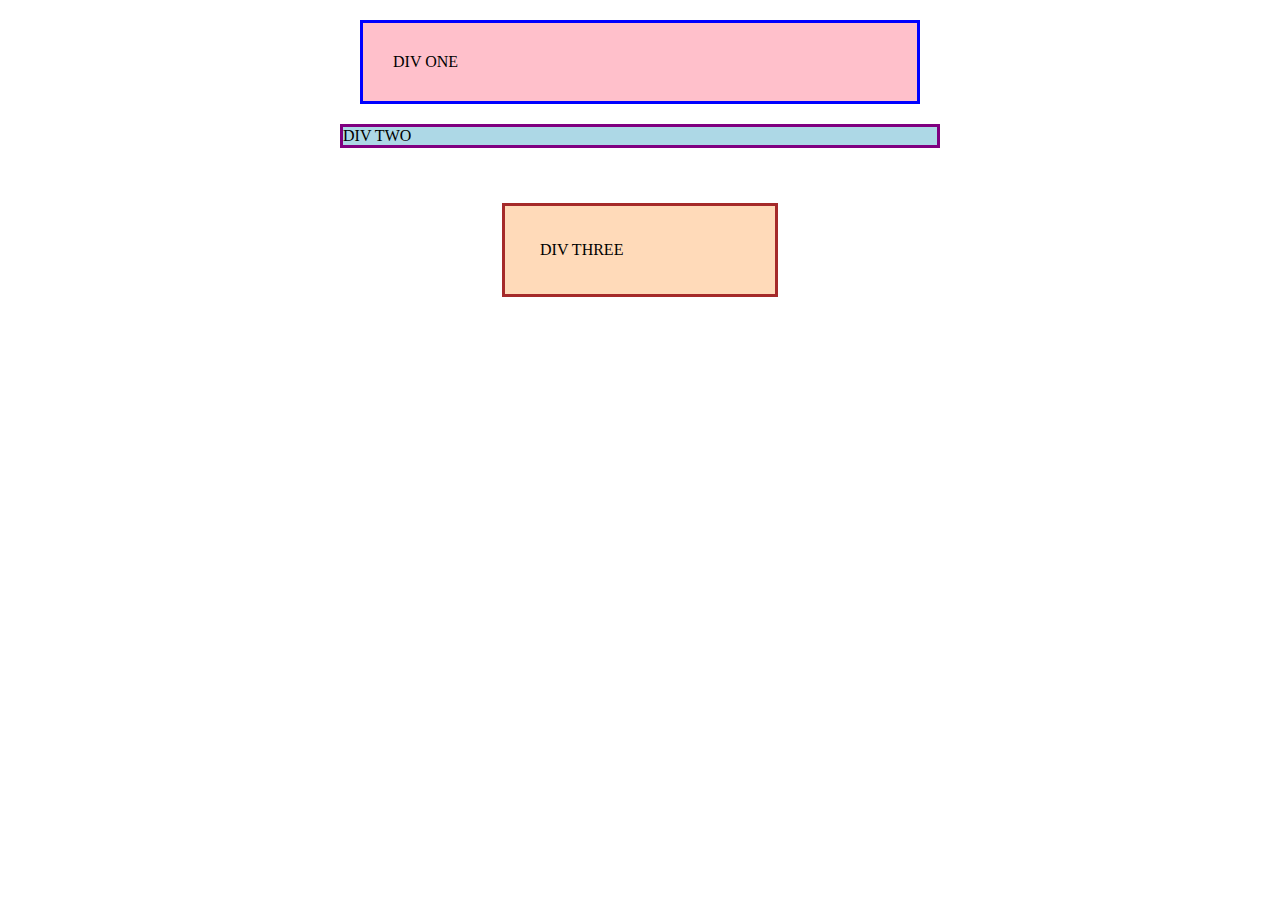
<file: foundations/block-and-inline/01-margin-and-padding-1/index.html>
<!DOCTYPE html> 
<html lang="en">
  <head>
    <meta charset="UTF-8">
    <meta http-equiv="X-UA-Compatible" content="IE=edge">
    <meta name="viewport" content="width=device-width, initial-scale=1.0">
    <title>Margin and Padding exercise</title>
    <link rel="stylesheet" href="style.css">
  </head>
  <body>
    <div class="one">
      DIV ONE
    </div>
    <div class="two">
      DIV TWO
    </div>
    <div class="three">
      DIV THREE
    </div>
  </body>
</html>
</file>
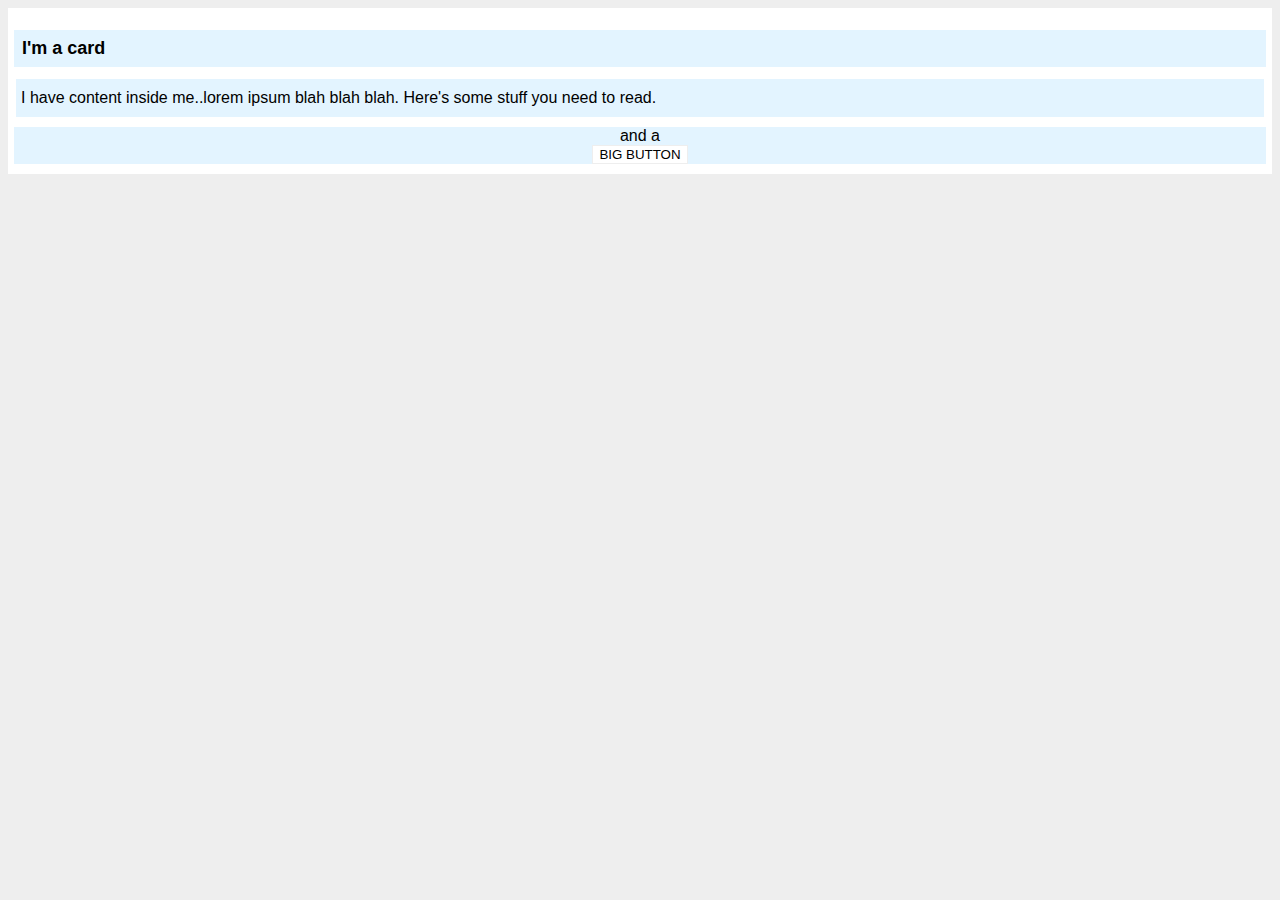
<file: foundations/block-and-inline/02-margin-and-padding-2/index.html>
<!DOCTYPE html> 
<html lang="en">
  <head>
    <meta charset="UTF-8">
    <meta http-equiv="X-UA-Compatible" content="IE=edge">
    <meta name="viewport" content="width=device-width, initial-scale=1.0">
    <title>Margin and Padding exercise 2</title>
    <link rel="stylesheet" href="style.css">
  </head>
  <body>
    <div class="card">
      <h1 class="title">I'm a card</h1>
      <div class="content">I have content inside me..lorem ipsum blah blah blah. Here's some stuff you need to read.</div>
      <div class="button-container">and a <button>BIG BUTTON</button></div>
    </div>
  </body>
</html>
</file>
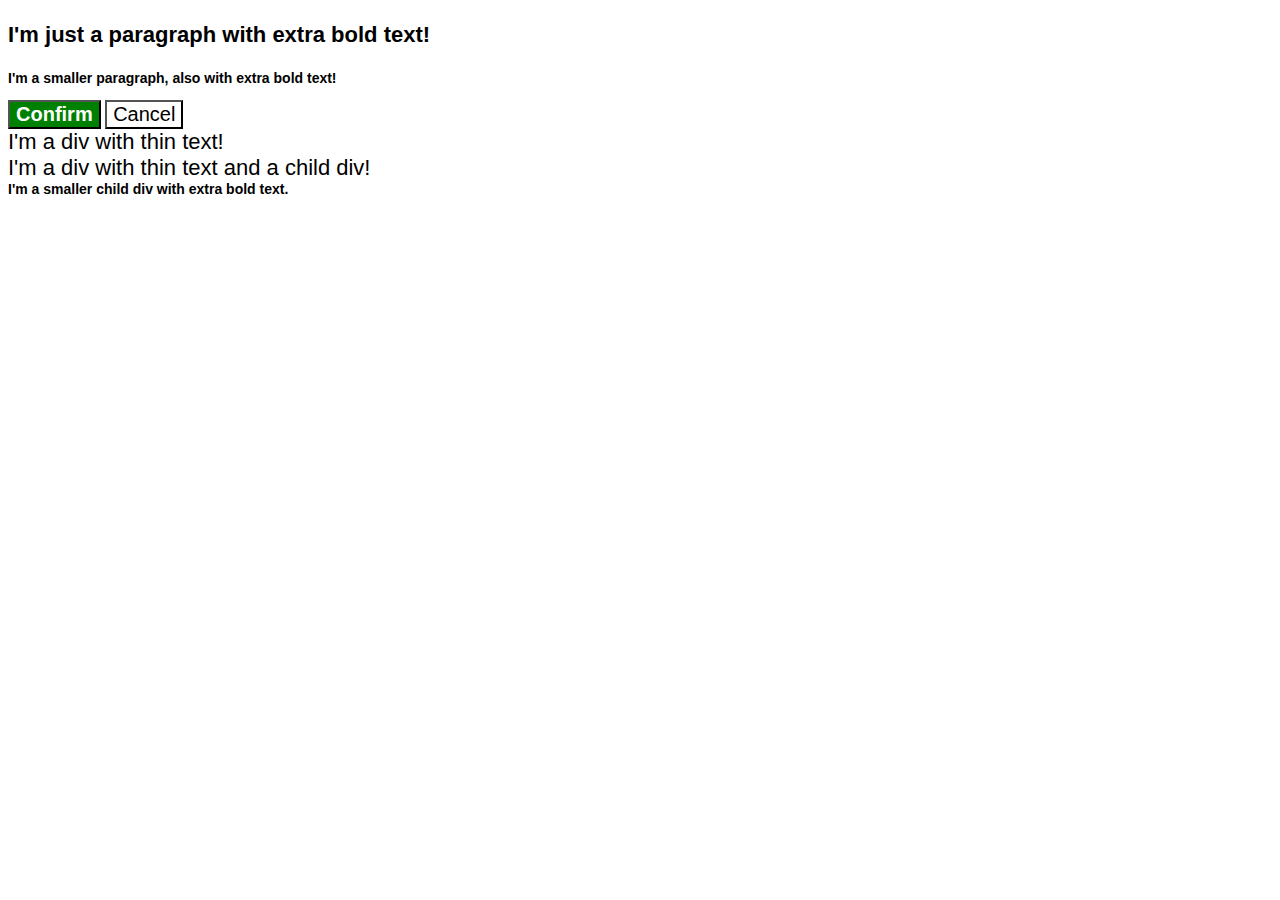
<file: foundations/cascade/01-cascade-fix/index.html>
<!DOCTYPE html> 
<html lang="en">
  <head>
    <meta charset="UTF-8">
    <meta http-equiv="X-UA-Compatible" content="IE=edge">
    <meta name="viewport" content="width=device-width, initial-scale=1.0">
    <title>Fix the Cascade</title>
    <link rel="stylesheet" href="style.css">
  </head>
  <body>
    <p class="para">I'm just a paragraph with extra bold text!</p>
    <p class="para small-para">I'm a smaller paragraph, also with extra bold text!</p>

    <button id="confirm-button" class="button confirm">Confirm</button>
    <button id="cancel-button" class="button cancel">Cancel</button>

    <div class="text">I'm a div with thin text!</div>
    <div class="text">I'm a div with thin text and a child div!
      <div class="text child">I'm a smaller child div with extra bold text.</div>
    </div>
  </body>
</html>
</file>
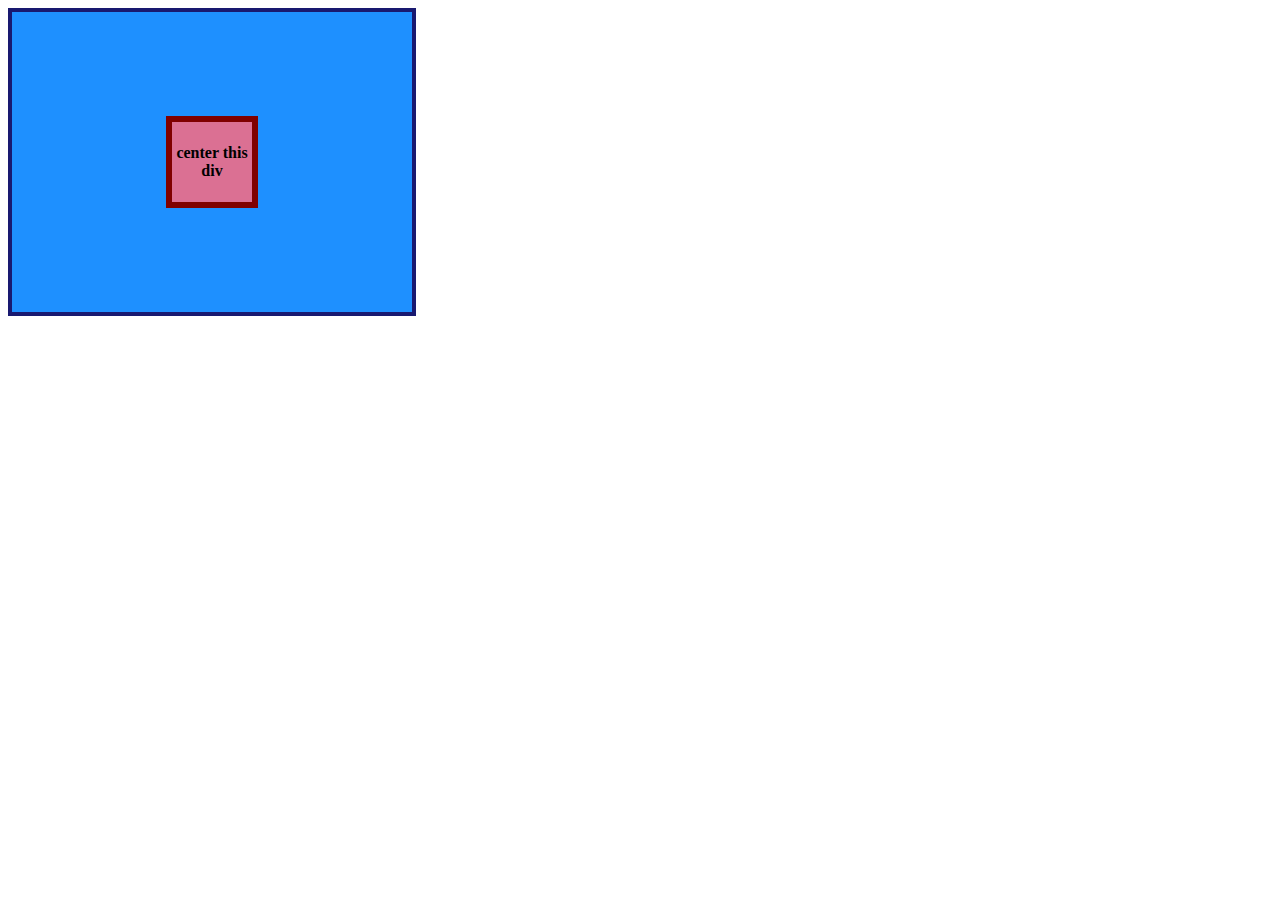
<file: foundations/flex/01-flex-center/index.html>
<!DOCTYPE html> 
<html lang="en">
  <head>
    <meta charset="UTF-8">
    <meta http-equiv="X-UA-Compatible" content="IE=edge">
    <meta name="viewport" content="width=device-width, initial-scale=1.0">
    <title>CENTER THIS DIV</title>
    <link rel="stylesheet" href="style.css">
  </head>
  <body>
    <div class="container">
      <div class="box">center this div</div>
    </div>
  </body>
</html>
</file>
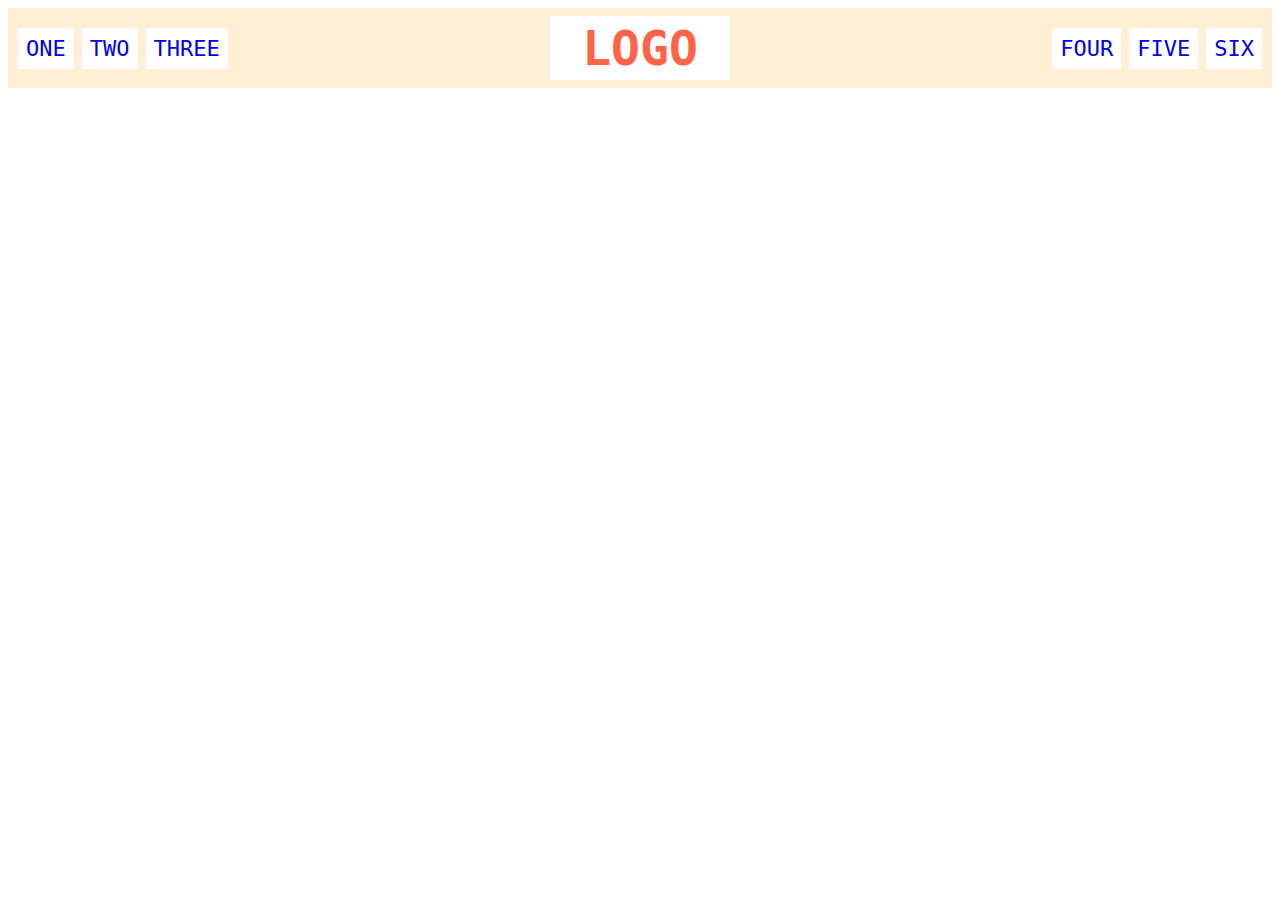
<file: foundations/flex/02-flex-header/index.html>
<!DOCTYPE html> 
<html lang="en">
  <head>
    <meta charset="UTF-8">
    <meta http-equiv="X-UA-Compatible" content="IE=edge">
    <meta name="viewport" content="width=device-width, initial-scale=1.0">
    <title>Flex Header</title>
    <link rel="stylesheet" href="style.css">
  </head>
  <body>
    <div class="header">
      <div class="left-links">
        <ul>
          <li><a href="#">ONE</a></li>
          <li><a href="#">TWO</a></li>
          <li><a href="#">THREE</a></li>
        </ul>
      </div>
      <div class="logo">LOGO</div>
      <div class="right-links">
        <ul>
          <li><a href="#">FOUR</a></li>
          <li><a href="#">FIVE</a></li>
          <li><a href="#">SIX</a></li>
        </ul>
      </div>
    </div>
  </body>
</html>
</file>
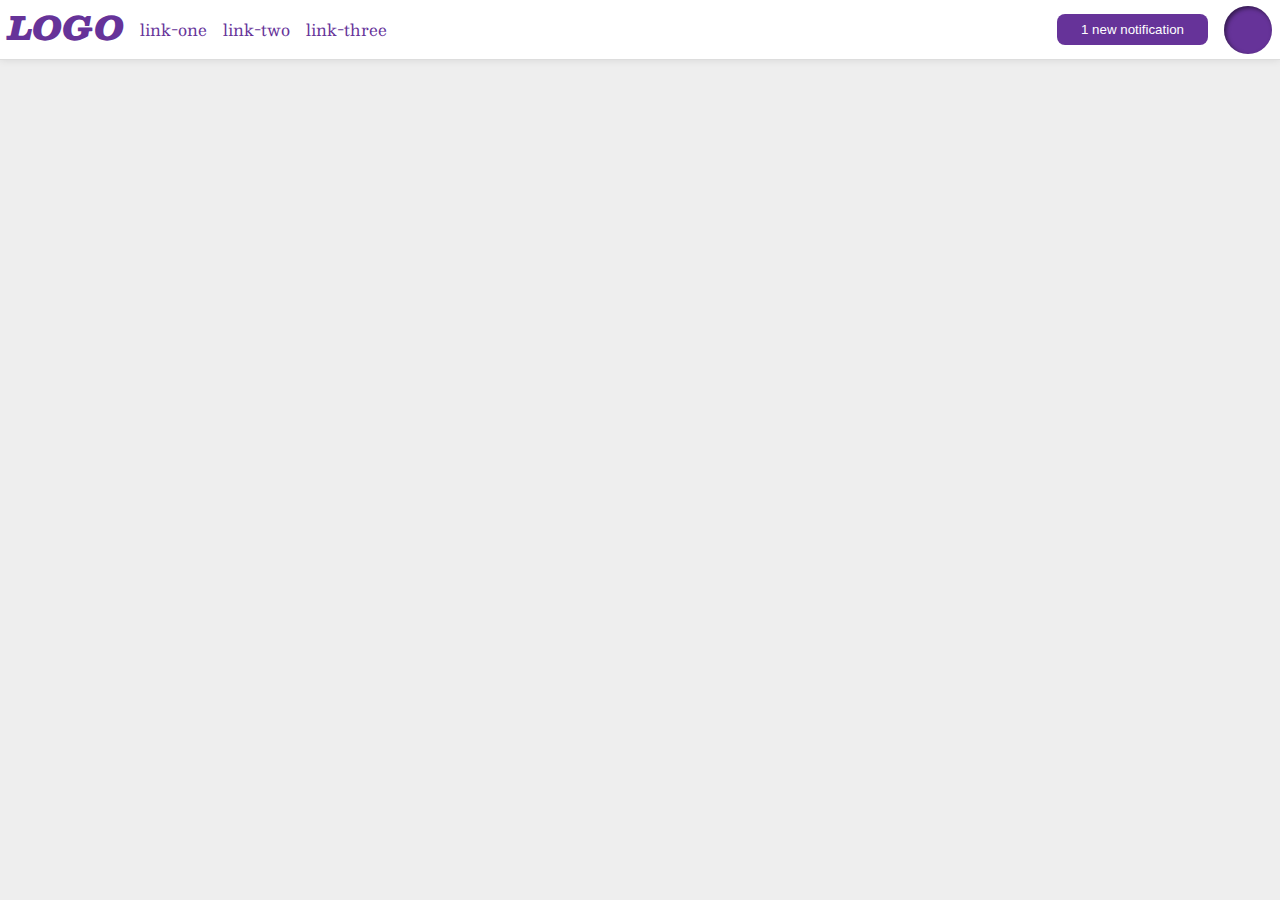
<file: foundations/flex/03-flex-header-2/index.html>
<!DOCTYPE html>
<html lang="en">

<head>
  <meta charset="UTF-8">
  <meta http-equiv="X-UA-Compatible" content="IE=edge">
  <meta name="viewport" content="width=device-width, initial-scale=1.0">
  <title>Flex Header 2</title>
  <link rel="stylesheet" href="style.css">
</head>

<body>
  <div class="header">
    <div class="unmovable">
      <div class="logo">
        LOGO
      </div>
      <ul class="links">
        <li><a href="https://google.com">link-one</a></li>
        <li><a href="https://google.com">link-two</a></li>
        <li><a href="https://google.com">link-three</a></li>
      </ul>
    </div>
    <div class="movable">
      <button class="notifications">
        1 new notification
      </button>
      <div class="profile-image"></div>
    </div>
  </div>
</body>

</html>
</file>
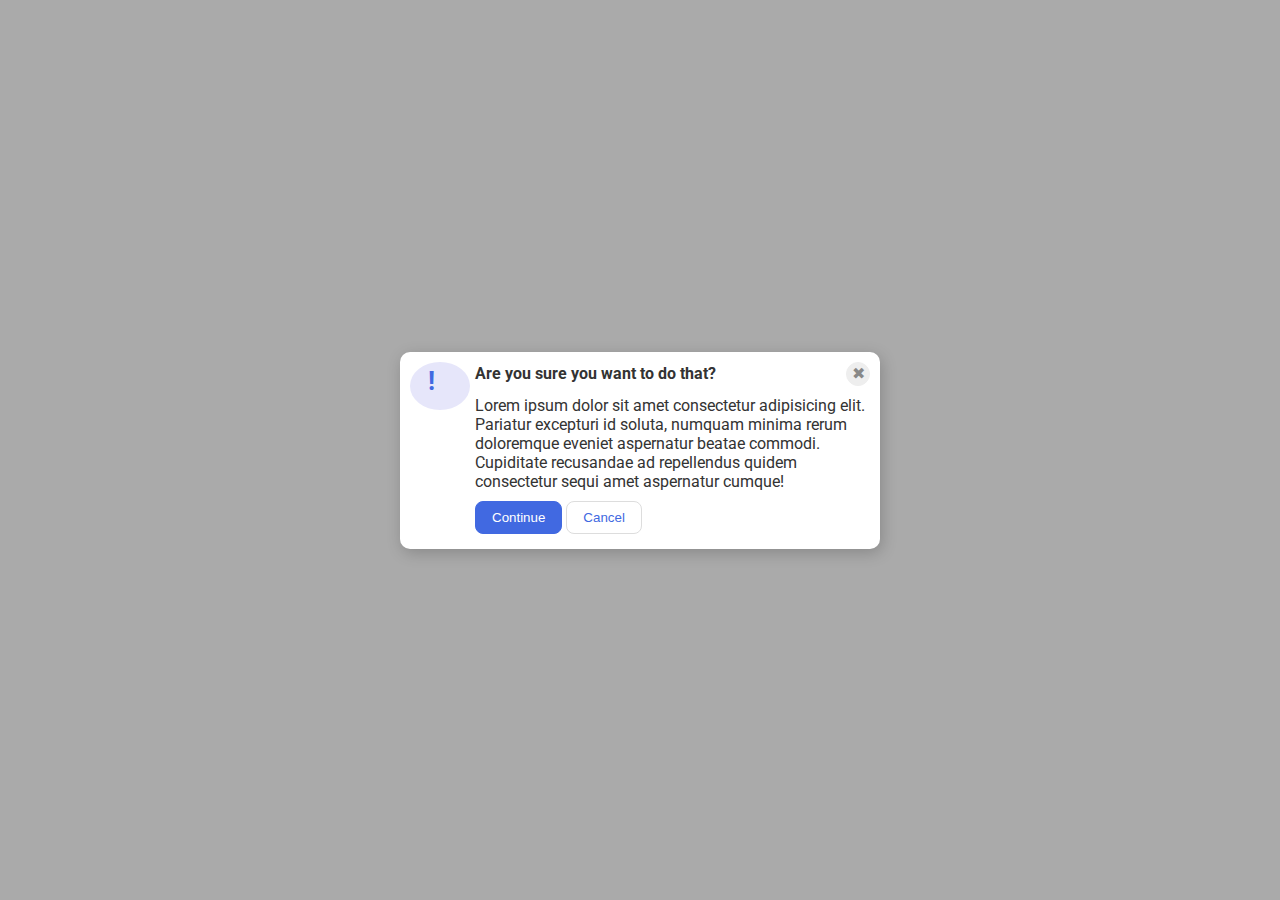
<file: foundations/flex/05-flex-modal/index.html>
<!DOCTYPE html>
<html lang="en">

<head>
  <meta charset="UTF-8"> 
  <meta http-equiv="X-UA-Compatible" content="IE=edge">
  <meta name="viewport" content="width=device-width, initial-scale=1.0">
  <link rel="stylesheet" href="style.css">
  <title>Modal</title>
</head>

<body>
  <div class="modal">
    <div class="headings">
      <div class="icon">!</div>
      <div class="content">
        <div class="side-headers">
        <div class="header"><strong> Are you sure you want to do that? </strong>  </div>
        <button class="close-button">✖</button>
        </div>

        <div class="text">Lorem ipsum dolor sit amet consectetur adipisicing elit. Pariatur excepturi id soluta, numquam
          minima rerum doloremque eveniet aspernatur beatae commodi. Cupiditate recusandae ad repellendus quidem
          consectetur sequi amet aspernatur cumque!</div>
        <div class="buttons">
        <button class="continue">Continue</button>
        <button class="cancel">Cancel</button>
        </div>
      </div>

    </div>
  </div>
</body>

</html>
</file>
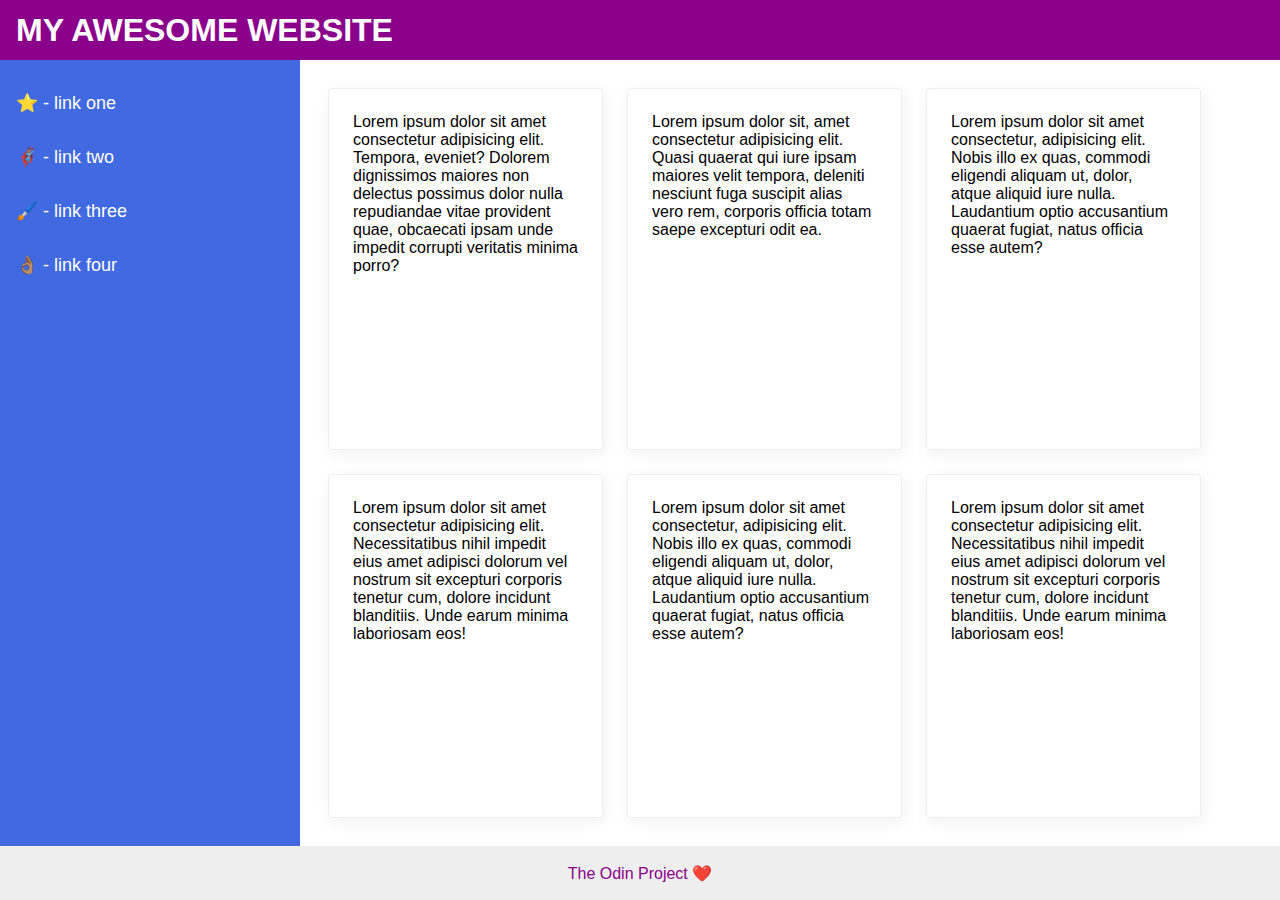
<file: foundations/flex/07-flex-layout-2/index.html>
<!DOCTYPE html>
<html lang="en">

<head>
  <meta charset="UTF-8">
  <meta http-equiv="X-UA-Compatible" content="IE=edge">
  <meta name="viewport" content="width=device-width, initial-scale=1.0">
  <title>The Holy Grail</title>
  <link rel="stylesheet" href="style.css">
</head>

<body>
  <div class="container">
    <div class="header">
      MY AWESOME WEBSITE
    </div>
    <div class="main-content">

      <div class="sidebar">
        <ul>
          <li><a href="#">⭐ - link one</a></li>
          <li><a href="#">🦸🏽‍♂️ - link two</a></li>
          <li><a href="#">🖌️ - link three</a></li>
          <li><a href="#">👌🏽 - link four</a></li>
        </ul>
      </div>

      <div class="cards">
        <div class="card">Lorem ipsum dolor sit amet consectetur adipisicing elit. Tempora, eveniet? Dolorem dignissimos
          maiores non delectus possimus dolor nulla repudiandae vitae provident quae, obcaecati ipsam unde impedit
          corrupti
          veritatis minima porro?</div>
        <div class="card">Lorem ipsum dolor sit, amet consectetur adipisicing elit. Quasi quaerat qui iure ipsam maiores
          velit tempora, deleniti nesciunt fuga suscipit alias vero rem, corporis officia totam saepe excepturi odit ea.
        </div>
        <div class="card">Lorem ipsum dolor sit amet consectetur, adipisicing elit. Nobis illo ex quas, commodi eligendi
          aliquam ut, dolor, atque aliquid iure nulla. Laudantium optio accusantium quaerat fugiat, natus officia esse
          autem?</div>
        <div class="card">Lorem ipsum dolor sit amet consectetur adipisicing elit. Necessitatibus nihil impedit eius
          amet
          adipisci dolorum vel nostrum sit excepturi corporis tenetur cum, dolore incidunt blanditiis. Unde earum minima
          laboriosam eos!</div>
        <div class="card">Lorem ipsum dolor sit amet consectetur, adipisicing elit. Nobis illo ex quas, commodi eligendi
          aliquam ut, dolor, atque aliquid iure nulla. Laudantium optio accusantium quaerat fugiat, natus officia esse
          autem?</div>
        <div class="card">Lorem ipsum dolor sit amet consectetur adipisicing elit. Necessitatibus nihil impedit eius
          amet
          adipisci dolorum vel nostrum sit excepturi corporis tenetur cum, dolore incidunt blanditiis. Unde earum minima
          laboriosam eos!</div>
      </div>
    </div>
    <div class="footer">
      The Odin Project ❤️
    </div>
  </div>
</body>

</html>
</file>
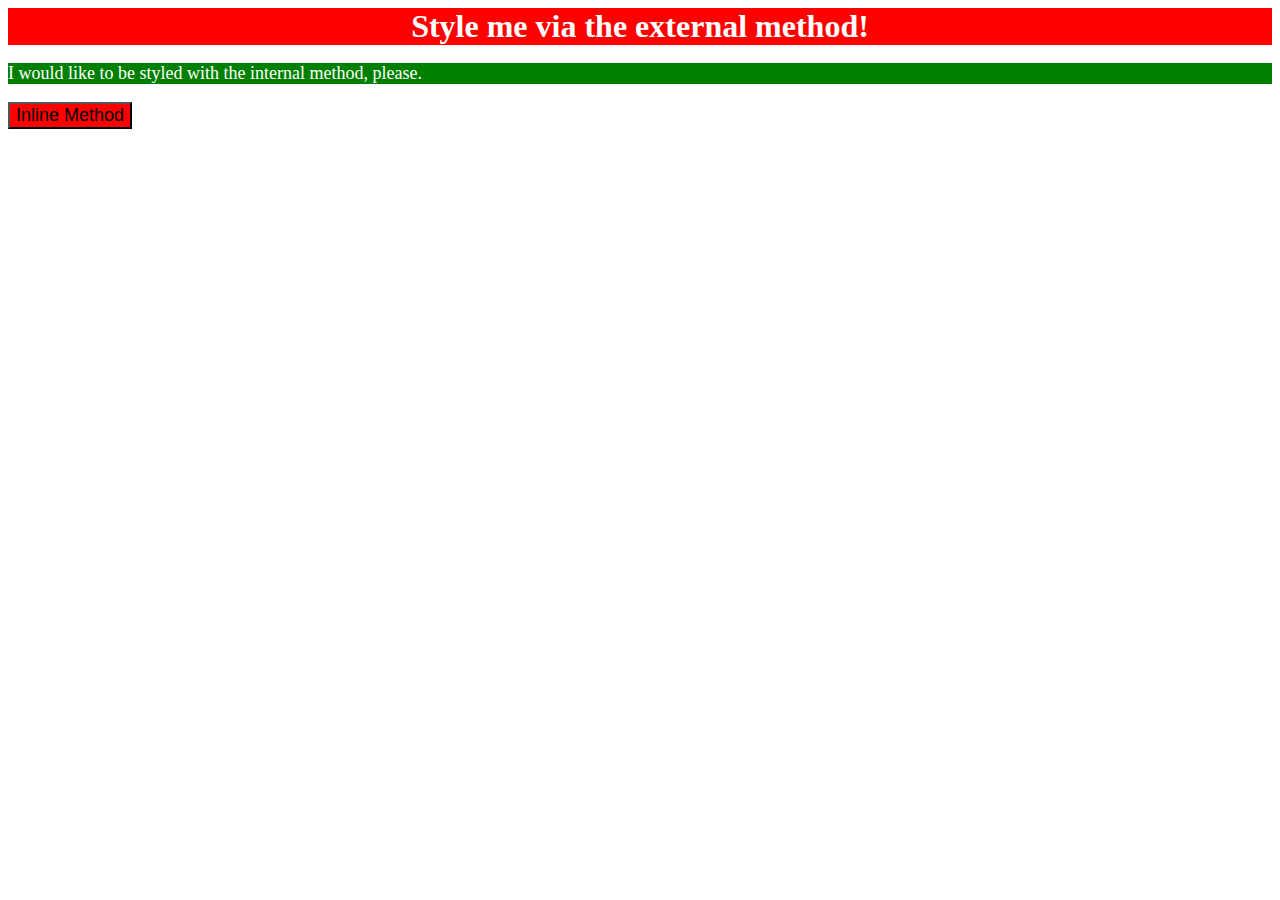
<file: foundations/intro-to-css/01-css-methods/index.html>
<!DOCTYPE html>
<html lang="en">
  <head>
    <meta charset="UTF-8">
    <meta http-equiv="X-UA-Compatible" content="IE=edge">
    <meta name="viewport" content="width=device-width, initial-scale=1.0">
    <title>Methods for Adding CSS</title>
    <link rel="stylesheet"  href="style.css">

    <style>
      p{
        background-color: green;
        color: white;
        font-size: 18px;
      }
    </style>
  </head>
  <body>
    <div>Style me via the external method!</div>
    <p>I would like to be styled with the internal method, please.</p>
    <button style="background-color: red; font-size: 18px;">Inline Method</button>
  </body>
</html>
</file>
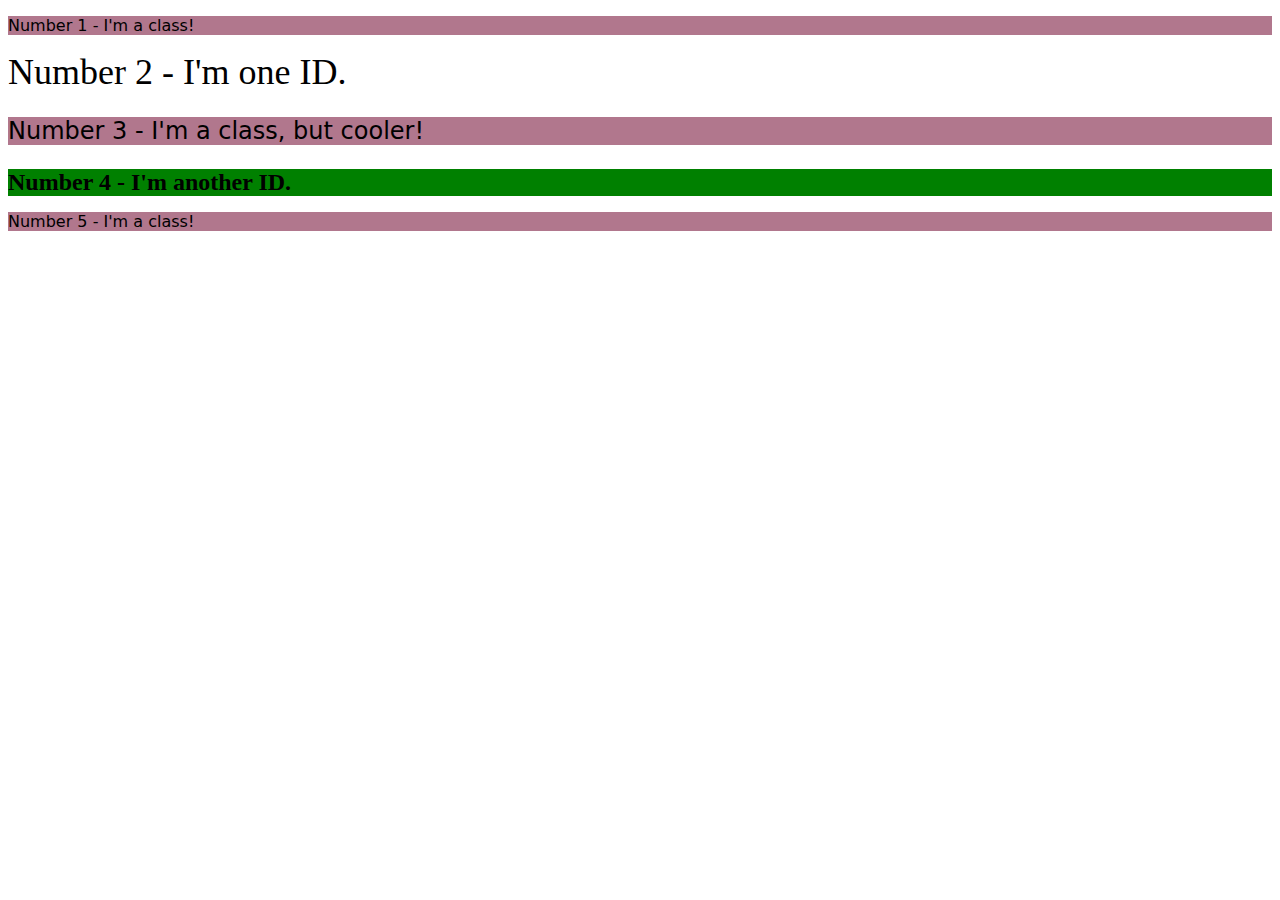
<file: foundations/intro-to-css/02-class-id-selectors/index.html>
<!DOCTYPE html>
<html lang="en">
  <head>
    <meta charset="UTF-8">
    <meta http-equiv="X-UA-Compatible" content="IE=edge">
    <meta name="viewport" content="width=device-width, initial-scale=1.0">
    <title>Class and ID Selectors</title>
    <link rel="stylesheet" href="style.css">
  </head>
  <body>
    <p class="odd-number">Number 1 - I'm a class!</p>
    <div id="second-number">Number 2 - I'm one ID.</div>
    <p class="odd-number" id="third-number">Number 3 - I'm a class, but cooler!</p>
    <div id="fourth-number">Number 4 - I'm another ID.</div>
    <p class="odd-number">Number 5 - I'm a class!</p>
  </body>
</html>
</file>
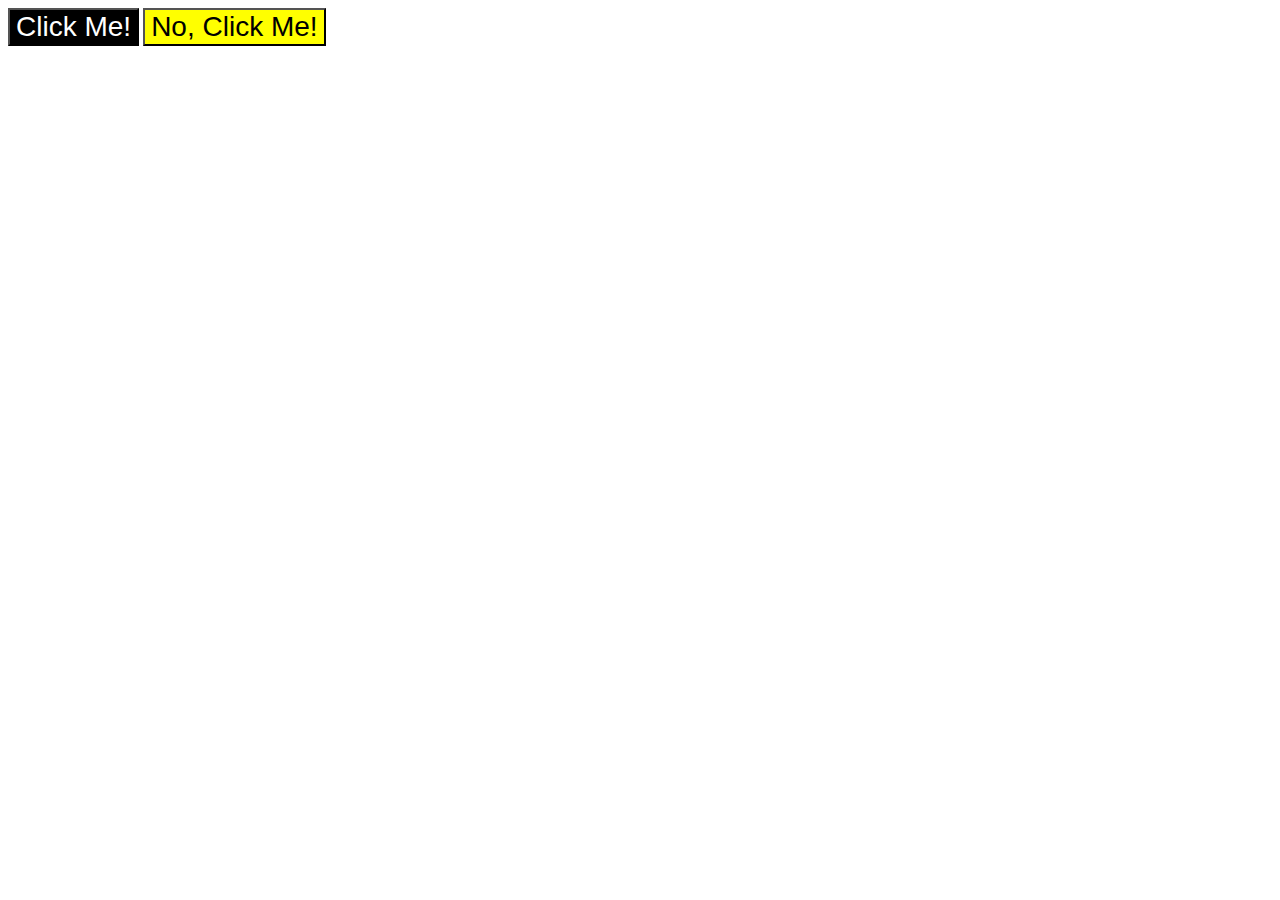
<file: foundations/intro-to-css/03-grouping-selectors/index.html>
<!DOCTYPE html>
<html lang="en">
  <head>
    <meta charset="UTF-8">
    <meta http-equiv="X-UA-Compatible" content="IE=edge">
    <meta name="viewport" content="width=device-width, initial-scale=1.0">
    <title>Grouping Selectors</title>
    <link rel="stylesheet" href="style.css">
  </head>
  <body>
    <button class="one">Click Me!</button>
    <button class="two">No, Click Me!</button>
  </body>
</html>
</file>
<file: foundations/block-and-inline/01-margin-and-padding-1/style.css>
body {
  max-width: 600px;
  margin: 0 auto;
}
 
.one {
  background: pink;
  border: 3px solid blue;
  /* CHANGE ME */
  padding: 30px;
  margin: 20px;
}

.two {
  background: lightblue;
  border: 3px solid purple;
  /* CHANGE ME */
  margin-bottom: 55px;
}

.three {
  background: peachpuff;
  border: 3px solid brown;
  width: 200px;
  /* CHANGE ME */
  padding: 35px;
  margin-left: auto;
  margin-right: auto;
}
</file>
<file: foundations/block-and-inline/02-margin-and-padding-2/style.css>
body { 
  background: #eee;
  font-family: sans-serif;
}

.card {
  
  background: #fff;
  margin: auto;
  padding: 10px 6px 10px 6px;
}

.title {
  background: #e3f4ff;
  font-size: large;
  padding: 8px;
}

.content {
  background: #e3f4ff;
  padding: 10px 5px 10px 5px;
  margin: 10px 2px 10px 2px;

}

.button-container {
  background: #e3f4ff;
  text-align: center;
  
}

button {
  background: white;
  border: 1px solid #eee;
  display: block;
  margin: auto;
}
</file>
<file: foundations/cascade/01-cascade-fix/style.css>
body {
  font-family: Arial, Helvetica, sans-serif;
}

.para,
.small-para {
  color: hsl(0, 0%, 0%);
  font-weight: 800;
}

.para.small-para {
  font-size: 14px;
  font-weight: 800;
}

.para {
  font-size: 22px;
}

#confirm-button.confirm {
  background: green;
  color: white;
  font-weight: bold;
} 

.button {
  background-color: rgb(255, 255, 255);
  color: rgb(0, 0, 0);
  font-size: 20px;
}

.text .child {
  color: rgb(0, 0, 0);
  font-weight: 800;
  font-size: 14px;
}

div.text {
  color: rgb(0, 0, 0);
  font-size: 22px;
  font-weight: 100;
}
</file>
<file: foundations/flex/01-flex-center/style.css>
.container {
  background: dodgerblue;
  border: 4px solid midnightblue;
  width: 400px;
  height: 300px;
  display:flex;
  justify-content: center;
  align-items: center;
}
 
.box {
  background: palevioletred;
  font-weight: bold;
  text-align: center;
  border: 6px solid maroon;
  width: 80px;
  height: 80px;
  display: flex;
  align-items: center;
}
</file>
<file: foundations/flex/02-flex-header/style.css>
.header  { 
  font-family: monospace;
  background: papayawhip;
  display: flex;
  justify-content: space-between;
  align-items: center;
}

.logo {
  font-size: 48px;
  font-weight: 900;
  color: tomato;
  background: white;
  padding: 4px 32px;
  margin: 8px 0;
}

ul {
  /* this removes the dots on the list items*/
  list-style-type: none;
  display: flex;
  gap: 8px;
  padding: 10px;
  
}

a {
  font-size: 22px;
  background: white;
  padding: 8px;
  /* this removes the line under the links */
  text-decoration: none;
}
</file>
<file: foundations/flex/03-flex-header-2/style.css>
/* this is some magical font-importing.  
you'll learn about it later. */
@import url('https://fonts.googleapis.com/css2?family=Besley:ital,wght@0,400;1,900&display=swap');

body {
  margin: 0;
  background: #eee;
  font-family: Besley, serif; 
}

.header {
  background: white;
  border-bottom: 1px solid #ddd;
  box-shadow: 0 0 8px rgba(0,0,0,.1);
  display: flex;
  justify-content: space-between;
  align-items: center;
  flex-wrap: wrap;
}

.movable {
  display: flex;
  align-items: center;
  gap: 16px; /* Adds space between button and profile image */
}


.unmovable {
  display: flex;
}



.profile-image {
  background: rebeccapurple;
  box-shadow: inset 2px 2px 4px rgba(0,0,0,.5);
  border-radius: 50%;
  width: 48px;
  height: 48px;
  margin-right: 8px;
}

.logo {
  color: rebeccapurple;
  font-size: 32px;
  font-weight: 900;
  font-style: italic;
  margin-left: 8px;
}

button {
  border: none;
  border-radius: 8px;
  background: rebeccapurple;
  color: white;
  padding: 8px 24px;
  margin: 0;
}

a {
  /* this removes the line under our links */
  text-decoration: none;
  color: rebeccapurple;
}

ul {
  list-style-type: none;
  display: flex;
  justify-content: space-around;
  align-items: center;
  gap: 16px;
  margin-left: 16px;
  padding: 0;
}
</file>
<file: foundations/flex/05-flex-modal/style.css>
@import url('https://fonts.googleapis.com/css2?family=Roboto:wght@400;700&display=swap');

html, body {
  height: 100%;  
}

body {
  font-family: Roboto, sans-serif;
  margin: 0;
  background: #aaa;
  color: #333;
  /* I'll give you this one for free lol */
  display: flex;
  align-items: center;
  justify-content: center;
}

.modal {
  display: flex;
  flex-direction: column;

  background: white;
  width: 480px;
  border-radius: 10px;
  box-shadow: 2px 4px 16px rgba(0,0,0,.2);
}


.icon {
  color: royalblue;
  font-size: 26px;
  font-weight: 700;
  background: lavender;
  width: 42px;
  height: 42px;
  border-radius: 50%;
  margin: 10px auto 0 10px;
  padding-left: 18px;
  padding-bottom: 2px;
  padding-right: 0;
  padding-top: 4px;
  flex-shrink: 0;
  
}

.close-button {
  background: #eee;
  border-radius: 50%;
  color: #888;
  font-weight: 400;
  font-size: 16px;
  height: 24px;
  width: 24px;
  display: flex;
  align-items: center;
  justify-content: center;
  border: 1px solid #eee;
  padding: 0;
  margin-right: 10px;
}

button {
  cursor: pointer;
  padding: 8px 16px;
  border-radius: 8px;
}

button.continue {
  background: royalblue;
  border: 1px solid royalblue;
  color: white;
}

button.cancel {
  background: white;
  border: 1px solid #ddd;
  color: royalblue;
}

.headings {
  display: flex;
  justify-content: space-evenly;
  align-items: flex-start;
  gap: 5px;
}

.side-headers {
  display: flex;
  justify-content: space-evenly;
  margin-bottom: 10px;
  margin-top: 10px;
}

.header{
  margin: auto;
  margin-left: 0;
}

.text{
  max-width: 500px;
  margin-bottom: 10px;

}

.buttons {
  margin-bottom: 15px;;
}
</file>
<file: foundations/flex/07-flex-layout-2/style.css>
body { 
  font-family: -apple-system, BlinkMacSystemFont, 'Segoe UI', Roboto, Oxygen, Ubuntu, Cantarell, 'Open Sans', 'Helvetica Neue', sans-serif;
  margin: 0;
  min-height: 100vh;
}

.container {
  display: flex;
  flex-direction: column;
  min-height: 100vh;
}


.header {
  height: 60px;
  background: darkmagenta;
  color: white;
  font-weight: 900;
  font-size: 32px;
  display: flex;
  align-items: center;
  /* margin-left: 16px; --- also includes background  */
  padding-left: 16px;


}


.main-content {
  flex-grow: 1;
  display: flex;
  /* flex-direction: column; */
}

ul {
  list-style-type: none;
  padding-left: 0;
  
  
}

li {
  padding: 16px;
}

a {
  text-decoration: none;
  color: white;
  
  font-size: 18px;
  
}

a:hover {
  color: black;
}


.sidebar {
  width: 300px;
  background: royalblue;
  box-sizing: border-box;
  

  
  flex-shrink: 0;
}

.cards {
  display: flex;
  flex-wrap: wrap;
  /* justify-content: space-around; */
  gap: 24px;
  margin: 28px;
}

.cards .card {
  width: 225px;
  padding: 24px;
}


.footer {
  height: 54px;
  background: #eee;
  color: darkmagenta;
  display: flex;
  justify-content: center;
  align-items: center;
  flex-basis:auto;
  flex-shrink: 0; /*To make sure footer does'nt go below*/
}



.card {
  border: 1px solid #eee;
  box-shadow: 2px 4px 16px rgba(0,0,0,.06);
  border-radius: 4px;
}
</file>
<file: foundations/intro-to-css/01-css-methods/style.css>
div {
    background-color: red;
    color: white;
    font-size: 32px;
    text-align: center;
    font-weight: bold;
}
</file>
<file: foundations/intro-to-css/02-class-id-selectors/style.css>
.odd-number{
    background-color: rgb(177, 119, 141);
    font-family: Verdana, "DejaVu Sans",sans-serif;
}
#second-number {
    color: hsla(240, 100, 50, 1.0);
    font-size: 36px;

}
#third-number {
    font-size: 24px;
}
#fourth-number {
    background-color: #008000;
    font-weight: 600;
    font-size: 24px;

}
</file>
<file: foundations/intro-to-css/03-grouping-selectors/style.css>
.one,
.two{

    font-size: 28px;
    font-family: Helvetica, "Times New Roman", sans-serif;
}

.one{

    background-color: black;
    color: white;
}

.two{

    background-color: rgba(255, 255, 0, 1.0);
}
</file>
